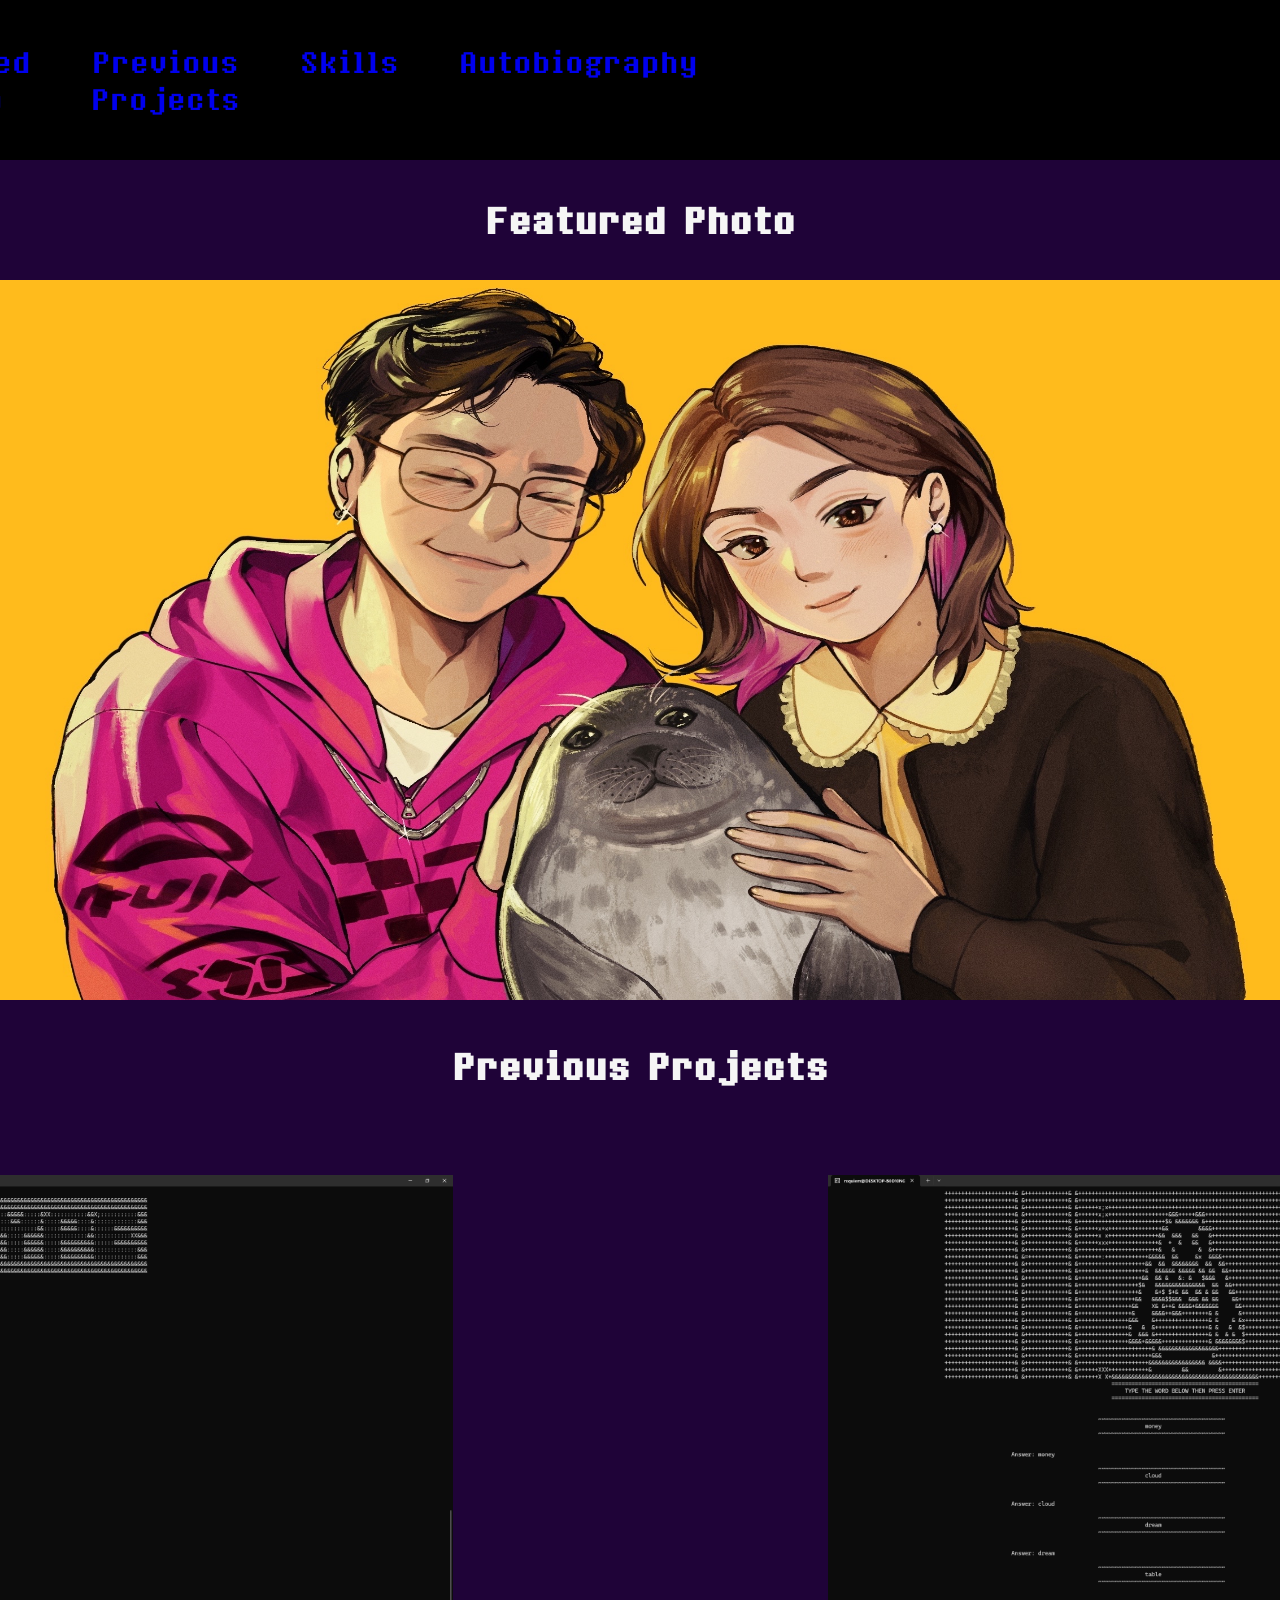
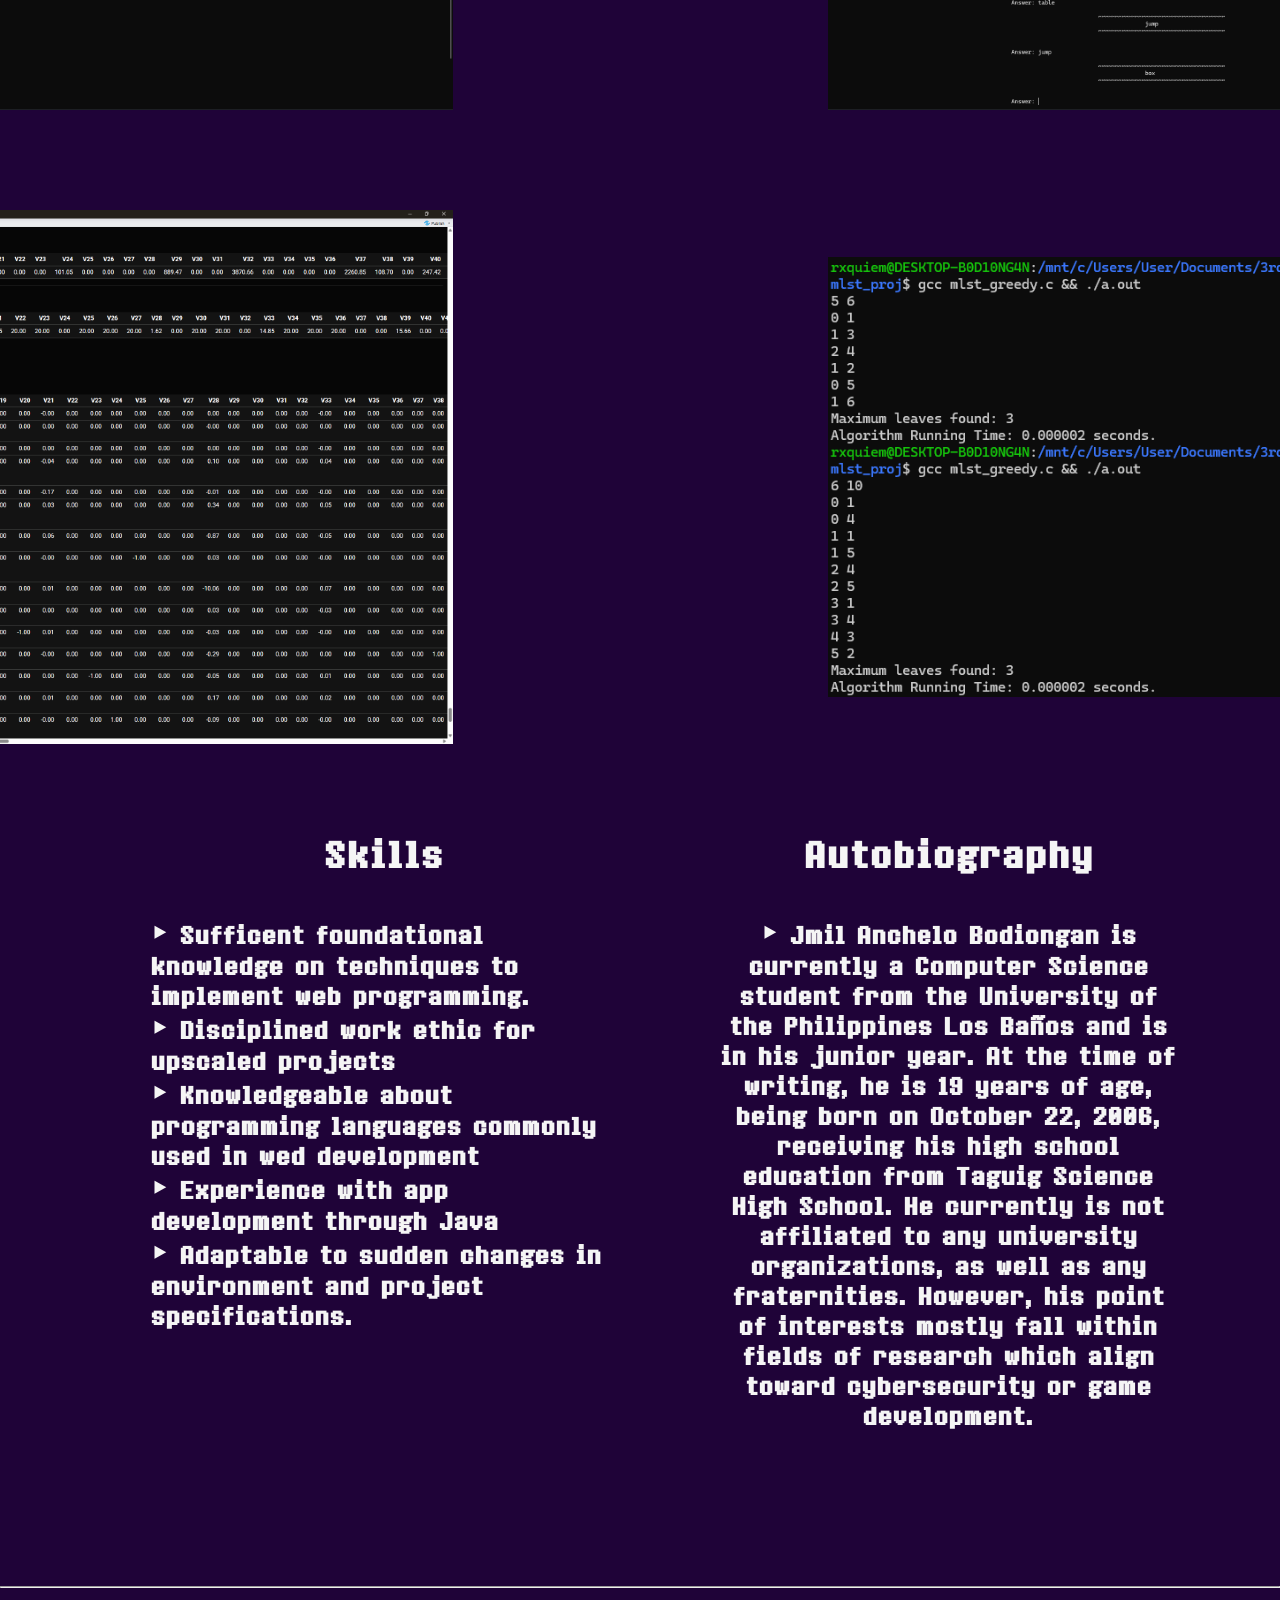
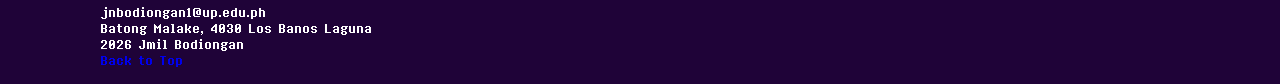
<file: index.html>
<!DOCTYPE html>

<html>
  <head>
   <title> Web Portfolio </title>
   <link rel="stylesheet" type="text/css" href="portfolio.css" />
   
   </head>
   
   <body id="top">
    <nav>
    <div class="nav_wrap" >
        <img id="logo" src="media/deltarune_logo.png" alt="logo" class="nav_logo" width="100" height="100">
        <div class="nav_bar" style="flex: 1">
          <div class="flex-item" style="flex: 1">
              <a href="#feat-photo" alt="Jobmart">Featured Photo</a> 
          </div>
          <div class="flex-item" style="flex: 1">
              <a href="#prev-projs">Previous Projects</a>
          </div> 
          <div class="flex-item" style="flex: 1">
              <a href="#skills">Skills</a> 
          </div>
          <div class="flex-item" style="flex: 1">
              <a href="#autobio">Autobiography</a>
          </div>
        </div>
    </div>
    </nav>
    
    <div class="sections">
      <section id="feat-photo">
        <h2>Featured Photo</h2>
        <img src="media/feat_photo.png" width="1280" height="720">
      </section>
      
      <section id="prev-projs">
        <h2>Previous Projects</h2>
        <div class="projects-combo1">
          <img id="proj1" src="media/typing_game1.png" alt="proj1">
          <img id="proj2" src="media/typing_game2.png" alt="proj2">
        </div>
        <div class="projects-combo2">
          <img id="proj3" src="media/simplex.png" alt="proj3">
          <img id="proj4" src="media/mlst.png" alt="proj4">
        </div>
      </section>
      
      <section class="section-combo">
        <section id="skills" style="flex: 1">
          <h2 id="skill_title">Skills</h2>
          <h4>
          ‣ Sufficent foundational knowledge on techniques to implement web programming. <br> 
          ‣ Disciplined work ethic for upscaled projects <br> 
          ‣ Knowledgeable about programming languages commonly used in wed development <br> 
          ‣ Experience with app development through Java <br>
          ‣ Adaptable to sudden changes in environment and project specifications. 
          </h4>
        </section>
        
        <section id="autobio" style="flex: 1">
          <h2>Autobiography</h2>
          <h4>
          ‣ Jmil Anchelo Bodiongan is currently a Computer Science student from the University of the Philippines Los Baños and is in his junior year. At the time of writing, he is 19 years of age, being born on October 22, 2006, receiving his high school education from Taguig Science High School. He currently is not affiliated to any university organizations, as well as any fraternities. However, his point of interests mostly fall within fields of research which align toward cybersecurity or game development.
          </h4>
        </section>
      </section>
      <hr>
    </div>
    
    <footer>
      <p>jnbodiongan1@up.edu.ph<br>
      Batong Malake, 4030 Los Banos Laguna<br>
      2026 Jmil Bodiongan<br>
      <a id="btt" href="#top">Back to Top</a></p>
    </footer>
    
   </body>
</html>
</file>
<file: portfolio.css>
body {
    background-color: #1f0338;
    background-size: 100%;
    background-position: center top;
    background-repeat: no-repeat;
    background-attachment: fixed;
    color: white;
    margin: 0;
    font-family: 'deltafont';

}

@font-face{
    font-family: 'deltafont';
    src: url('8bitoperator.otf') format('opentype');
}

#btt:visited {
    color: blueviolet;
}

a {
    text-decoration: none;
}

a:hover {
    color: white;
}

#logo {
    padding-left: 200px;
}

.nav_wrap {
    background-color: black;
    display: flex;
    flex-direction: row;
    align-items: center;
    justify-content: center;
    gap: 100px;
    padding-right: 1100px;
    padding-top: 30px;
    padding-bottom: 30px;
    font-size: 37px;
    color: white;
}

.nav_bar {
    text-align: center;
    display: flex;
    flex-direction: row;
    gap: 60px;
    font-family: 'deltafont';
}

.sections {
    text-align: center;
    font-size: 30px;
    color: whitesmoke;
}

.section-combo {
    display: flex;
    flex-direction: row;
    align-items: flex-start;
    justify-content: space-between;
    gap: 100px;
    padding: 50px 100px 100px 150px;
}

.projects-combo1 {
    display: flex;
    flex-direction: row;
    justify-content: center;
    align-items: center;
    gap: 375px;
    padding-top: 50px;
    padding-bottom: 100px;
}

.projects-combo2 {
    display: flex;
    flex-direction: row;
    justify-content: center;
    align-items: center;
    gap: 375px;
}


#auto_title {
    text-align: center;
}

#auto {
    text-align: left;
}

#skill_title {
    text-align: center;
}

#skills {
    text-align: left;
    margin-right: auto;
}

#proj1 {
    width: 950px;
    height: auto;
}

#proj2 {
    width: 950px;
    height: auto;
}

#proj3 {
    width: 950px;
    height: auto;
}

#proj4 {
    width: 950px;
    height: auto;
}

footer {
    padding-left: 100px;
}
</file>
